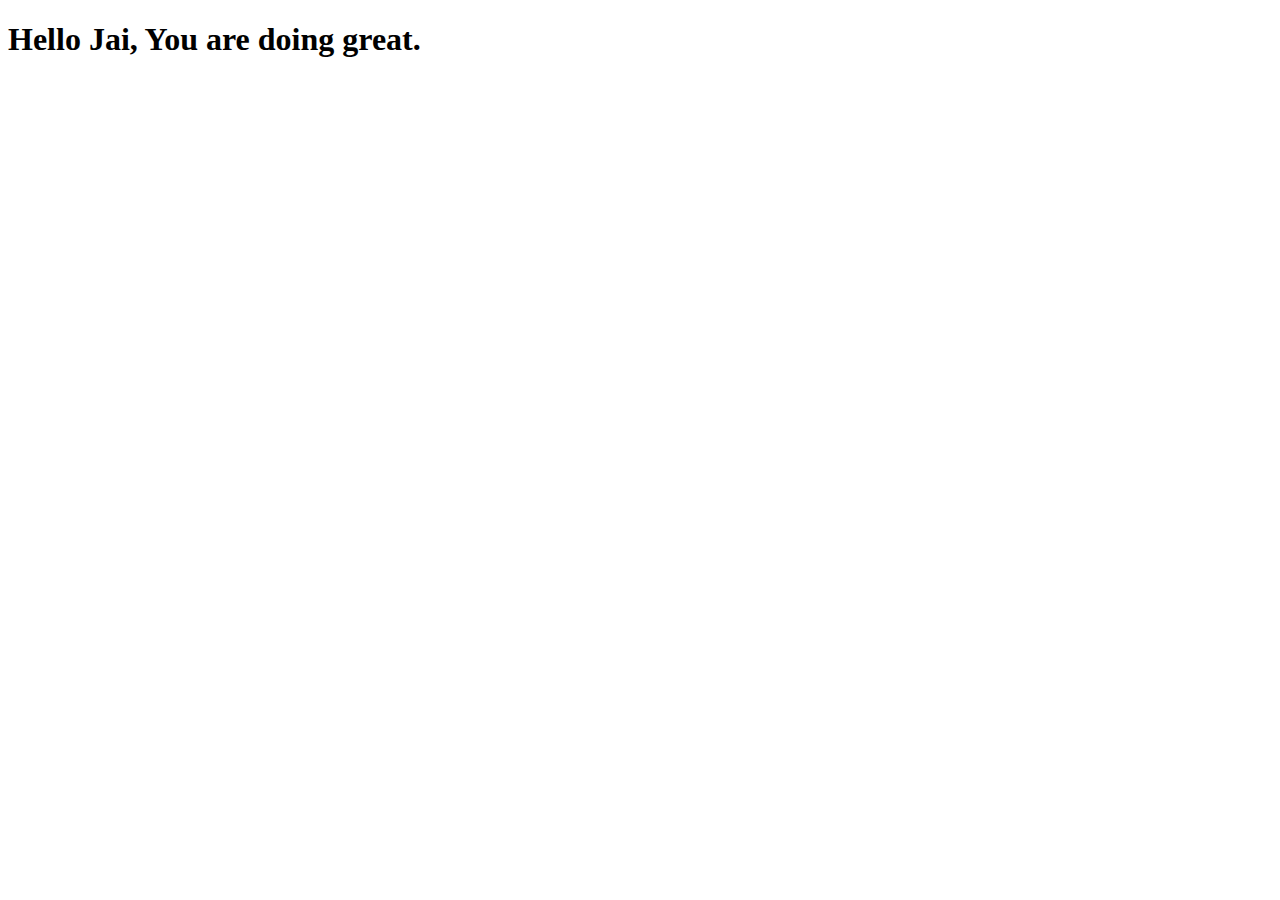
<file: index.html>
<!DOCTYPE html>
<html lang="en">
  <head>
    <meta charset="UTF-8" />
    <meta name="viewport" content="width=device-width, initial-scale=1.0" />
    <meta http-equiv="X-UA-Compatible" content="ie=edge" />
    <script defer src="Question2.js"></script>
    <title>Document</title>
  </head>
  <body>
    <h1>Hello Jai, You are doing great.</h1>
  </body>
</html>
</file>
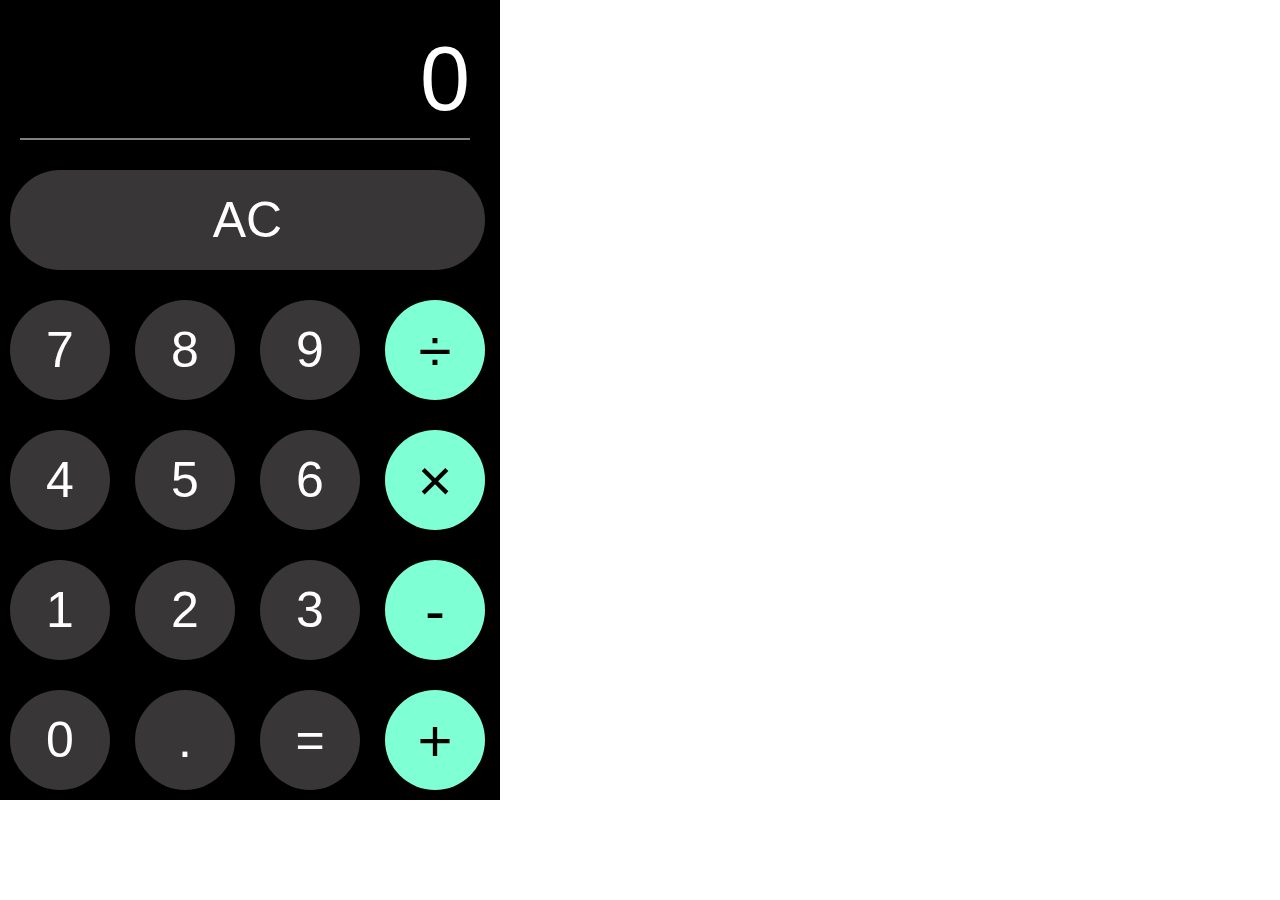
<file: calculator.html>
<!DOCTYPE html>
<html lang="en">
  <head>
    <meta charset="UTF-8" />
    <meta name="viewport" content="width=device-width, initial-scale=1.0" />

    <link rel="stylesheet" href="style.css" />
    <script defer src="Question4.js"></script>

    <title>Document</title>
  </head>
  <body>

    <div class="calculator">
      <input type="text" class="calculator-screen" value="0" disabled />

      <div class="calculator-keys">

                  <button type="button" class="all-clear" value="all-clear">AC</button>


        <button type="button" value="7">7</button>
        <button type="button" value="8">8</button>
        <button type="button" value="9">9</button>
        <button type="button" class="operator" value="/">&divide;</button>

        <button type="button" value="4">4</button>
        <button type="button" value="5">5</button>
        <button type="button" value="6">6</button>
        <button type="button" class="operator" value="*">&times;</button>

        <button type="button" value="1">1</button>
        <button type="button" value="2">2</button>
        <button type="button" value="3">3</button>
        <button type="button" class="operator" value="-">-</button>
        <button type="button" value="0">0</button>

        <button type="button" class="decimal" value=".">.</button>


        <button type="button" class="equal-sign" value="=">=</button>
        <button type="button" class="operator" value="+">+</button>
      </div>

    </div>

  </body>
</html>
</file>
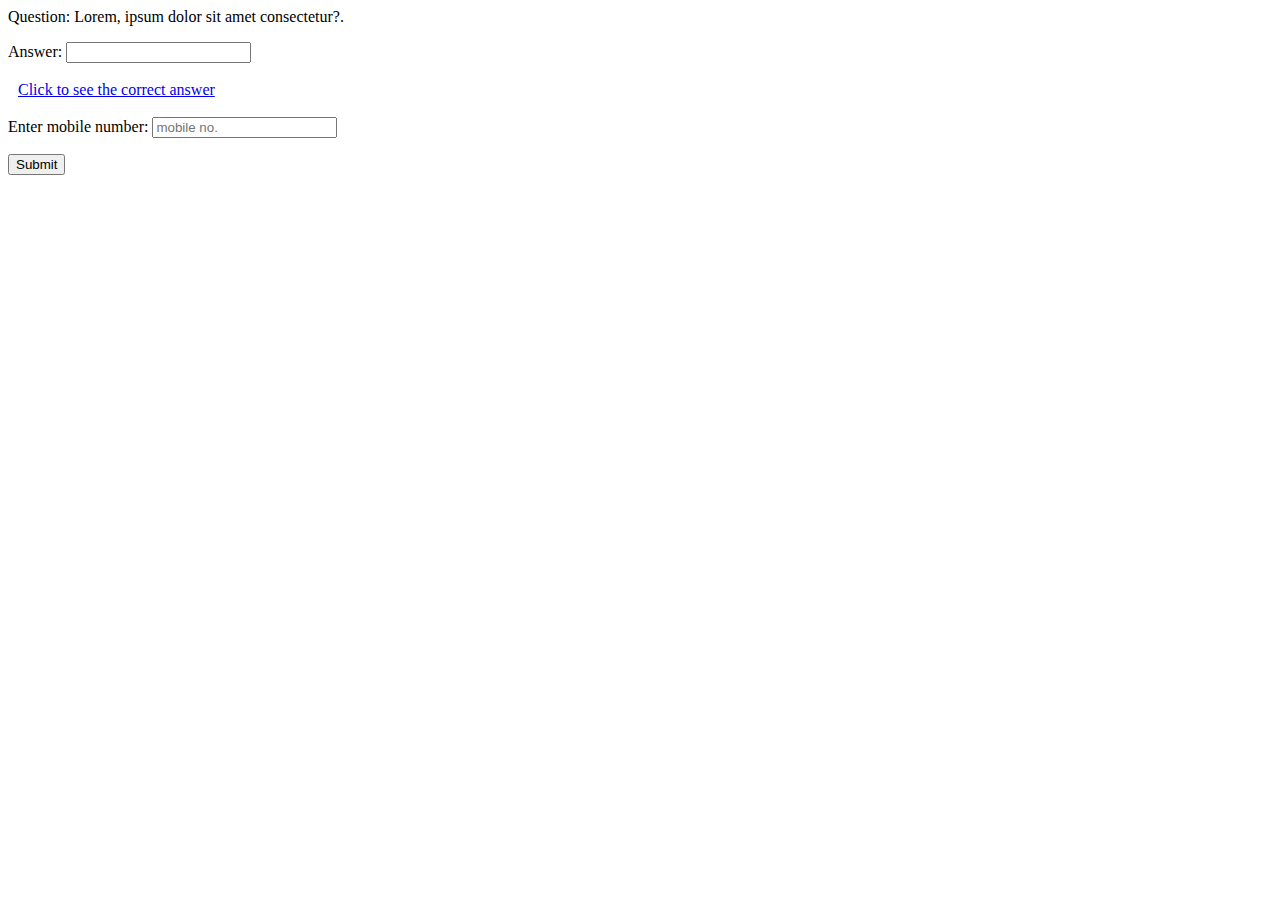
<file: eventProp.html>
<html>
    <head>
<style>
    a{
        margin: 10px;
     }
</style>
<script defer src="Question3.js"></script>
    </head>
    <body>

        <section>

            <p>
                Question: Lorem, ipsum dolor sit amet consectetur?.
            </p>

            <div>
                Answer: <input type="textarea" id="ans">
            </div>
            <br>
            <a href="https://www.google.com">Click to see the correct answer </a>
            <br>
            <br>

            <form action="google.com" method="get" id = "form1" >
                <label for="mobNo">Enter mobile number: </label>
                <input type="number" placeholder="mobile no." id ="mobNo">
            </form>

            <button type="submit" value="Submit" form = "form1">Submit</button>

        </section>
    </body>
</html>
</file>
<file: style.css>
*{
    margin:0;
    padding:0;
    font-size:50px;
}

body{

}

.calculator{
    background: #000;
    display: grid;
    width:500px;
    height:800px;
    grid-template-columns: 1fr;
    grid-template-rows: 20% 80%;
}

.calculator .calculator-keys{
    display: grid;
    grid-template-columns: 1fr 1fr 1fr 1fr;
    grid-template-rows: 1fr 1fr 1fr 1fr;
  justify-content: center;
}

.operator{
    background-color: aquamarine;
    color:black;
    font-size:60px;
}

button{
    height:100px;
    width: 100px;
    border-radius: 100px;
    margin: 10px;
    color:white;
    border-style: none;
    background-color: rgb(56, 54, 54);
    outline: none;
}

input[type="text"]{
    color:white;
    margin: 20px;
    width: 90%;
    font-size:90px;
    background-color: rgba(0,0,0,.3);
    border-style: none;
    text-align: right;
    border-bottom: 2px solid grey;
}

.all-clear{
    grid-column: 1/5;
    width: 95%;
}
</file>
